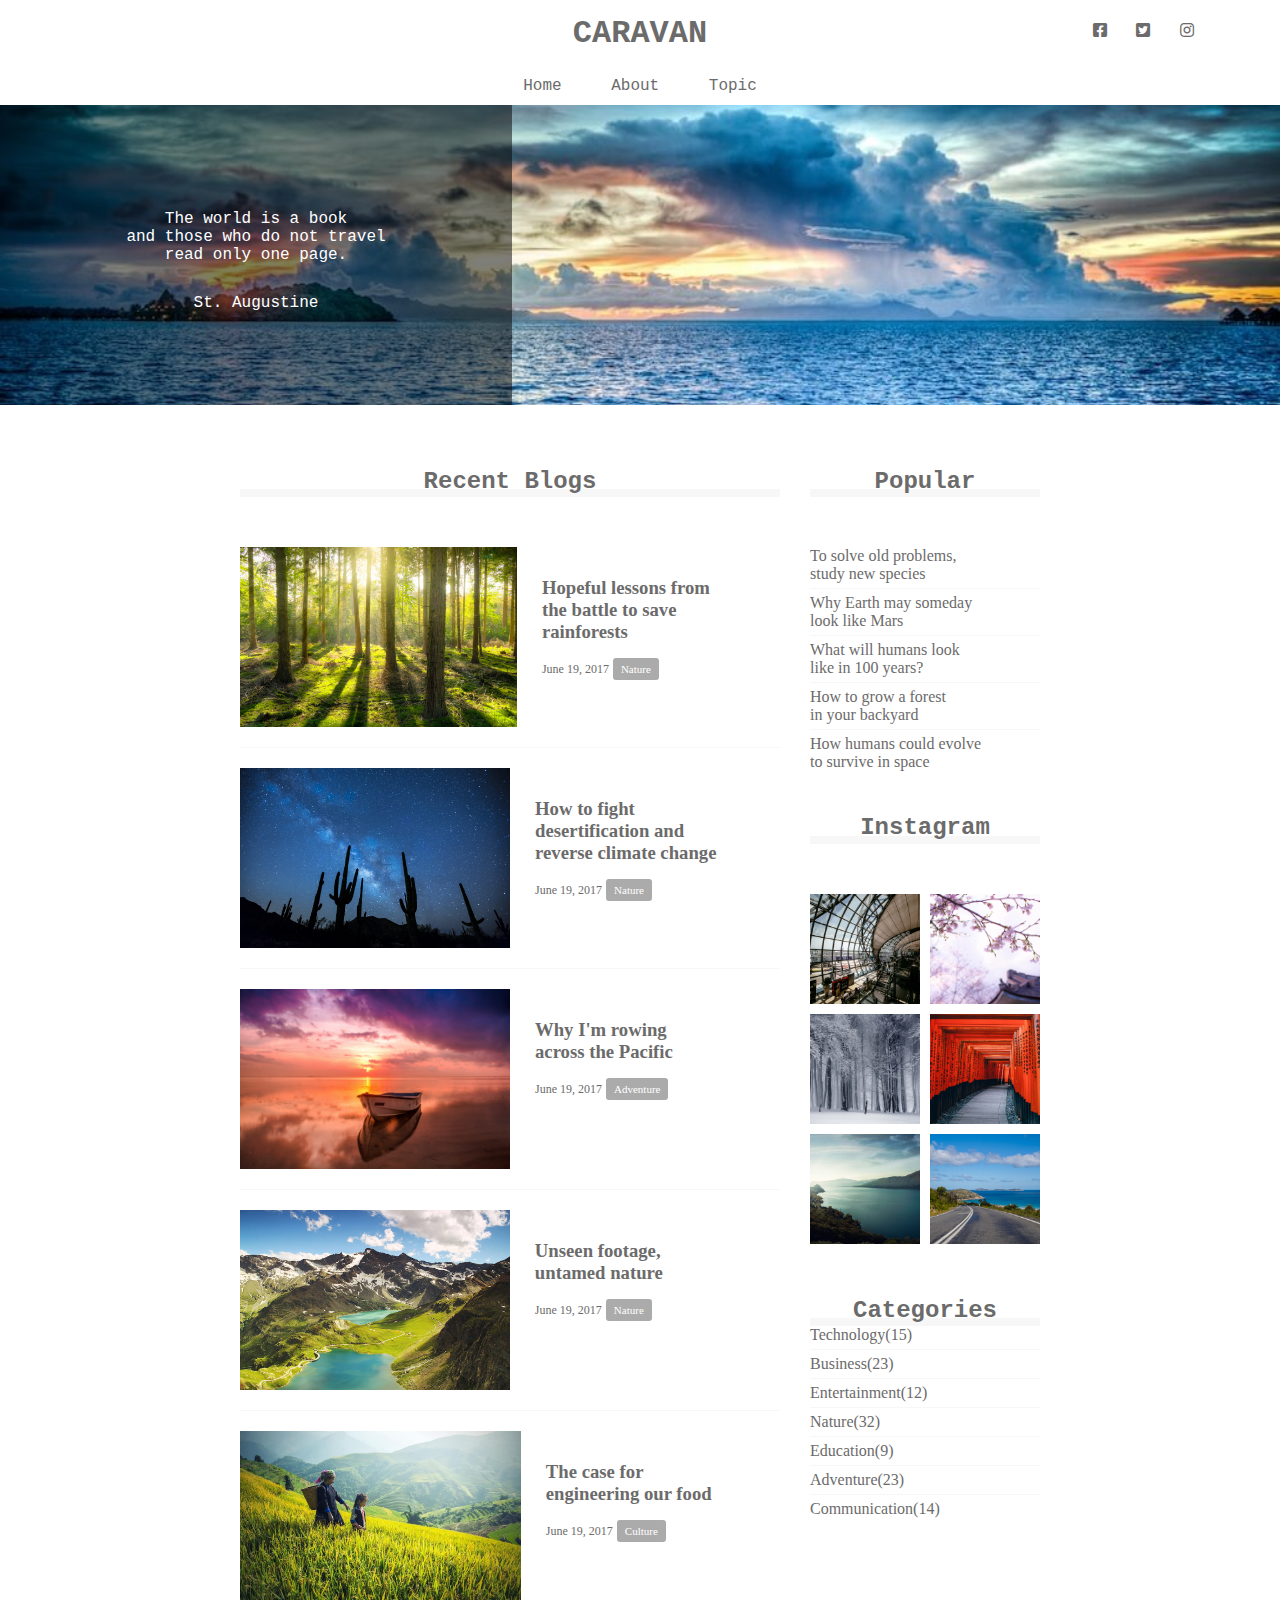
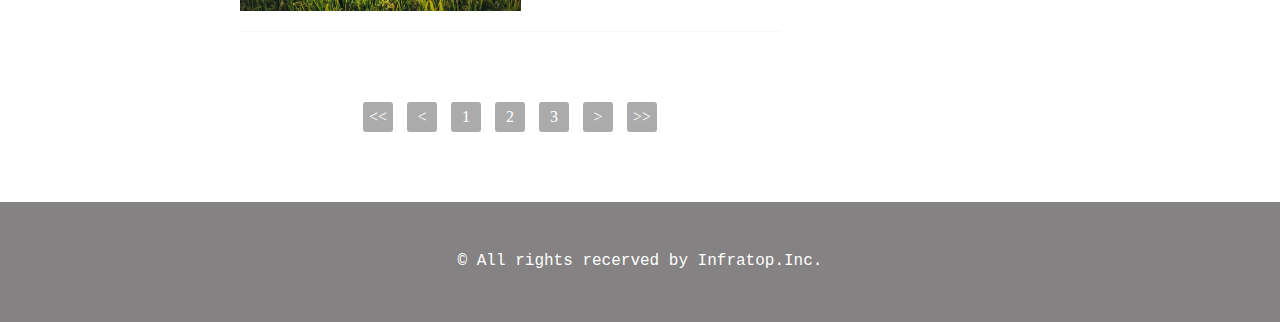
<file: index.html>
<!DOCTYPE html>
<html>
<head>
  <meta charset="UTF-8" />
  <meta class="viewport" content="width=device-width,initial-scale=1.0">
  <link rel="stylesheet" href="https://use.fontawesome.com/releases/v5.0.13/css/all.css">
  <link rel="stylesheet" href="style.css">
  <title>CARAVAN</title>
</head>
<body>
  <!-- header -->
  <header>
    <h1 class="headline">
      <a href="index.html">CARAVAN</a>
    </h1>
    <div class="social">
      <i class="fab fa-facebook-square"></i>
      <i class="fab fa-twitter-square"></i>
      <i class="fab fa-instagram"></i>
    </div>
  </header>
  <nav>
    <ul class="nav-list">
      <li class="nav-list-item">
        <a href="index.html">Home</a>
      </li>
      <li class="nav-list-item">About</li>
      <li class="nav-list-item">Topic</li>
    </ul>
  </nav>
  <!-- main-visual用のdiv -->
  <div class="main-visual">
    <div class="main-visual-content">
      <!-- pタグ（と文字）を追加 -->
      <p class="main-visual-text">
        The world is a book<br>
        and those who do not travel<br>
        read only one page.
      </p>
      <p class="main-visual-name">
        St. Augustine
      </p>
    </div>
  </div>
  <!-- main -->
  <main class="clearfix">
    <section class="blog">
      <h2 class="blog-headline">Recent Blogs</h2>
      <div class="blog-box">
      <div class="blog-item clearfix">
        <img class="blog-image" src="img/forest.jpg">
        <section class="blog-text">
          <h3 class="blog-text-headline">
            <a href="single.html">
              Hopeful lessons from<br>
              the battle to save<br>
              rainforests
            </a>
          </h3>
          <p class="blog-date">June 19, 2017</p>
          <span class="category">Nature</span>
        </section>
      </div>
       <div class="blog-item clearfix">
          <img class="blog-image" src="img/desert.jpg">
          <section class="blog-text">
            <h3 class="blog-text-headline">
              <a href="single.html">
                How to fight<br>
                desertification and<br>
                reverse climate change
              </a>
            </h3>
            <p class="blog-date">June 19, 2017</p>
            <span class="category">Nature</span>
          </section>
        </div>
         <div class="blog-item clearfix">
          <img class="blog-image" src="img/sunset.jpg">
          <section class="blog-text">
            <h3 class="blog-text-headline">
              <a href="single.html">
                Why I'm rowing<br>
                across the Pacific
              </a>
            </h3>
            <p class="blog-date">June 19, 2017</p>
            <span class="category">Adventure</span>
          </section>
        </div>
         <div class="blog-item clearfix">
          <img class="blog-image" src="img/italy.jpg">
          <section class="blog-text">
            <h3 class="blog-text-headline">
              <a href="single.html">
                Unseen footage,<br>
                untamed nature
              </a>
            </h3>
            <p class="blog-date">June 19, 2017</p>
            <span class="category">Nature</span>
          </section>
        </div>
         <div class="blog-item clearfix">
          <img class="blog-image" src="img/asia.jpg">
          <section class="blog-text">
            <h3 class="blog-text-headline">
              <a href="single.html">
                The case for<br>
                engineering our food
              </a>
            </h3>
            <p class="blog-date">June 19, 2017</p>
            <span class="category">Culture</span>
          </section>
        </div>
      </div>
      <div class="pagination">
        <p><<</p>
        <p><</p>
        <p>1</p>
        <p>2</p>
        <p>3</p>
        <p>></p>
        <p>>></p>
      </div>
    </section>
          <div class="sidebar">
            <section class="popular">
              <h2 class="sidebar-headline">Popular</h2>
              <div class="sidebar-contents">
                <p class="popular-text">To solve old problems,<br>study new species</p>
                <p class="popular-text">Why Earth may someday<br>look like Mars</p>
                <p class="popular-text">What will humans look<br>like in 100 years?</p>
                <p class="popular-text">How to grow a forest<br>in your backyard</p>
                <p class="popular-text">How humans could evolve<br>to survive in space</p>
              </div>
            </section>
            <section class="instagram">
              <h2 class="instagram-headline">Instagram</h2>
              <div class="sidebar-contents clearfix">
                <div class="instagram-box"></div>
                <div class="instagram-box"></div>
                <div class="instagram-box"></div>
                <div class="instagram-box"></div>
                <div class="instagram-box"></div>
                <div class="instagram-box"></div>
              </div>
            </section>
            <section class="categories">
              <h2 class="categories-headline">Categories</h2>
              <div class="categories-contents">
                <p class="categories-text">Technology(15)</p>
                <p class="categories-text">Business(23)</p>
                <p class="categories-text">Entertainment(12)</p>
                <p class="categories-text">Nature(32)</p>
                <p class="categories-text">Education(9)</p>
                <p class="categories-text">Adventure(23)</p>
                <p class="categories-text">Communication(14)</p>
        </div>
      </section>
    </div>
  </main>
  <!-- footer -->
  <footer>
    <p class="footer-text">© All rights recerved by Infratop.Inc.</p>
  </footer>
</body>
</html>
</file>
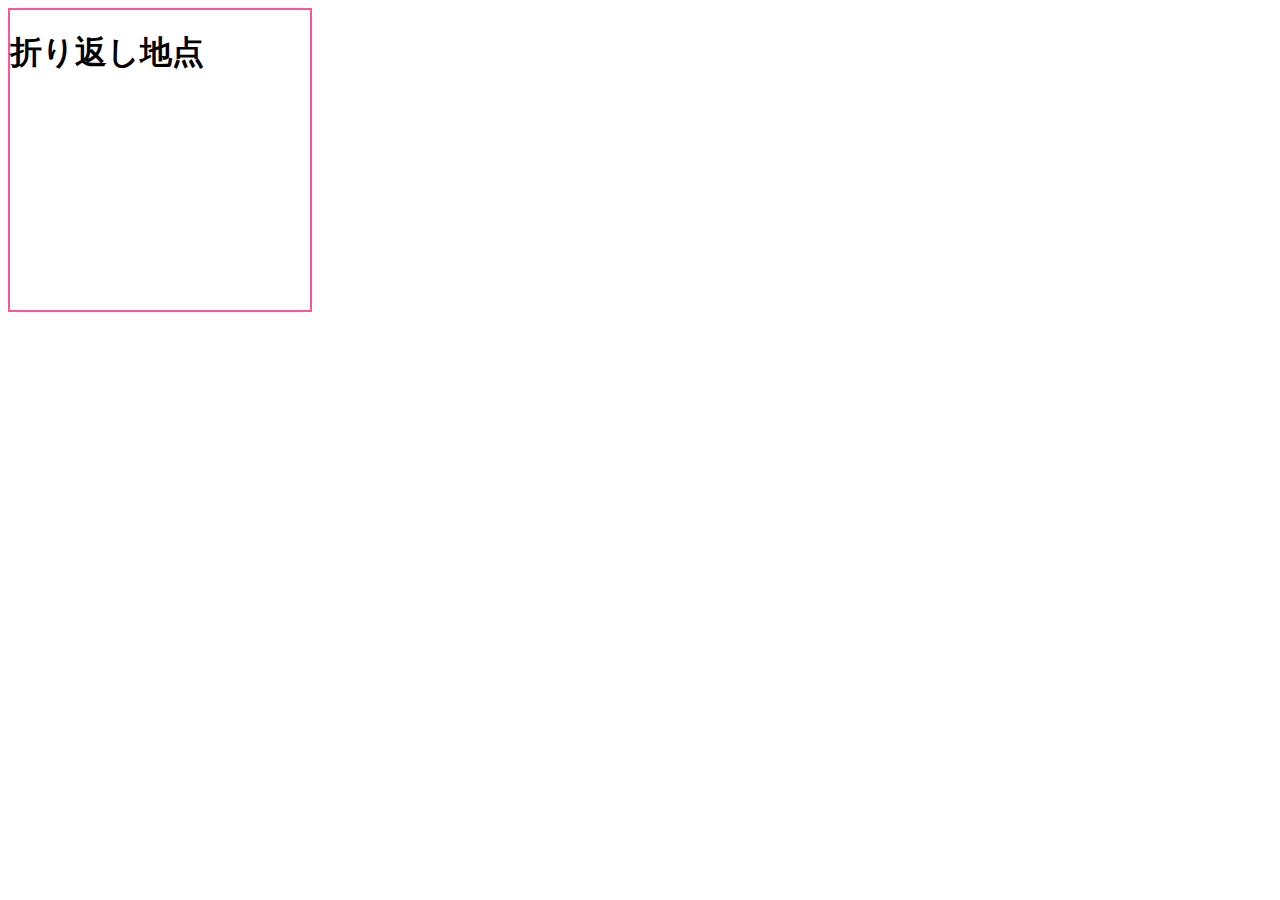
<file: 1-6kakunin.html>
<!DOCTYPE html>
<html>
<head>
  <meta charset="UTF-8">
  <!-- CSSファイルの読み込み -->
  <link rel="stylesheet" href="1-6kakunin.css">
  <title></title>
</head>
<body>
	<section>
		<h1>折り返し<span>地点</span></h1>
	</section>
</body>
</html>
</file>
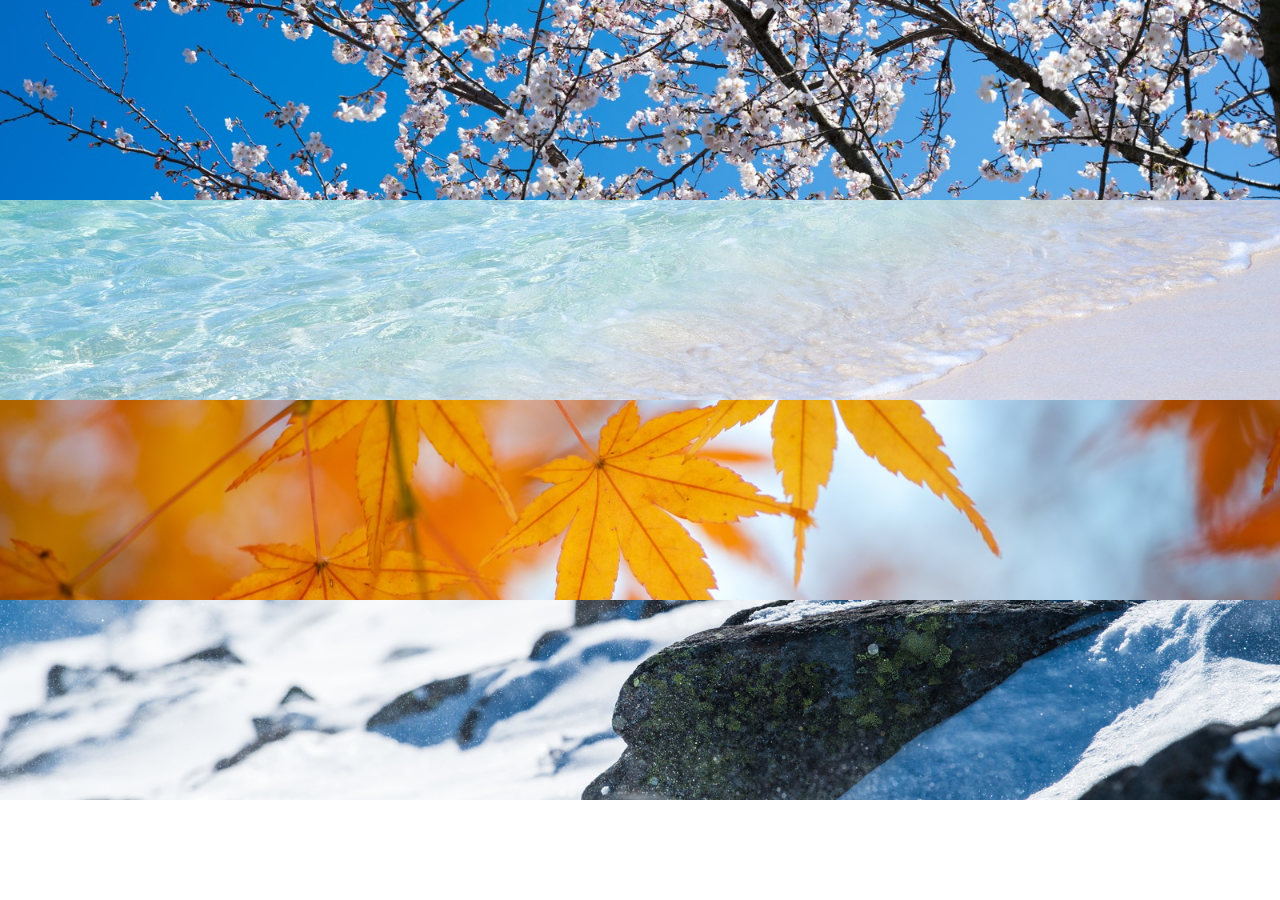
<file: chapter5_exercise.html>
<!DOCTYPE html>
<html lang="ja">
<html>
<head>
  <meta charset="UTF-8" />
  <link rel="stylesheet" href="chapter5_exercise.css">
  <title>chapter5_exercise</title>
</head>
<body>
	<div class="box1"></div>
	<div class="box2"></div>
	<div class="box3"></div>
	<div class="box4"></div>
</body>
</html>
</file>
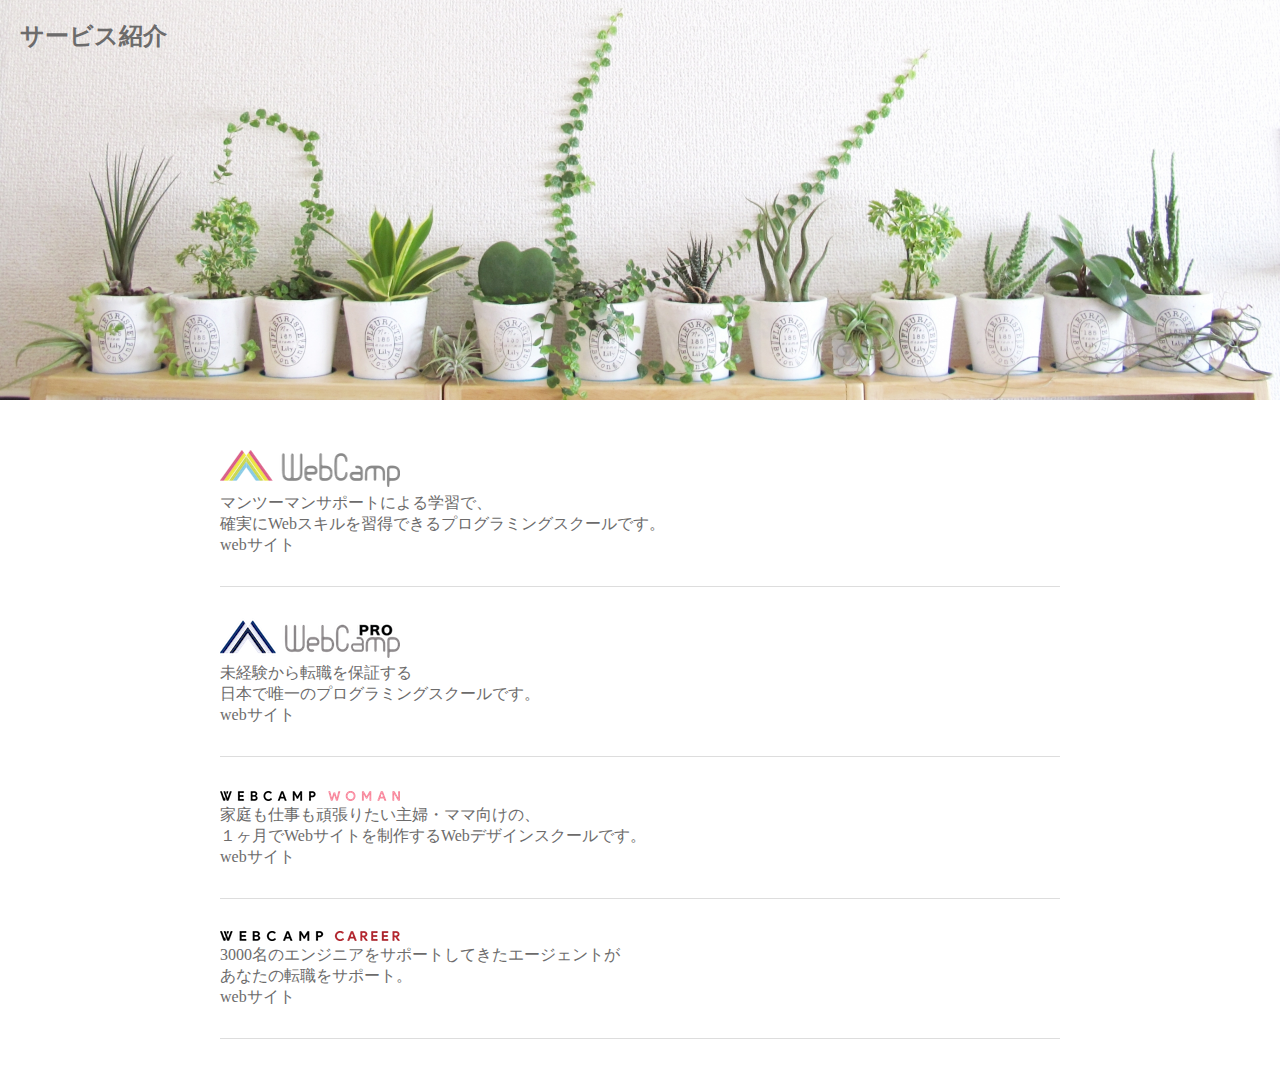
<file: chapter6_exercise.html>
<!DOCTYPE html>
<html>
<head>
  <meta charset="UTF-8" />
  <!-- CSSファイルの読み込み -->
  <link rel="stylesheet" href="chapter6_exercise.css">
  <title>chapter6_exercise</title>
</head>
<body>
	<section class="main-visual">
		<h1 class="headline">サービス紹介</h1>
	</section>
	<main>
		<section class="link1">
			<h2><img src="img/wc-logo.png"　alt="ロゴ"></h2>
			<p>マンツーマンサポートによる学習で、<br>
			確実にWebスキルを習得できるプログラミングスクールです。</p>
			<a href="https://web-camp.io/">webサイト</a>
		</section>
		<section class="link2">
			<h3><img src="img/wcp-logo.png"　alt="ロゴ"></h3>
			<p>未経験から転職を保証する<br>
			日本で唯一のプログラミングスクールです。</p>
			<a href="https://web-camp.io/pro/">webサイト</a>
		</section>
		<section class="link3">
			<h4><img src="img/wcw-logo.png"　alt="ロゴ"></h4>
			<p>家庭も仕事も頑張りたい主婦・ママ向けの、<br>
			１ヶ月でWebサイトを制作するWebデザインスクールです。</p>
			<a href="https://web-camp.io/woman/">webサイト</a>
		</section>
		<section class="link4">
			<h5><img src="img/wcc-logo.png"　alt="ロゴ"></h5>
			<p>3000名のエンジニアをサポートしてきたエージェントが<br>
			あなたの転職をサポート。</p>
			<a href="https://web-camp.io/career/">webサイト</a>
		</section>
	</main>
</body>
</html>
</file>
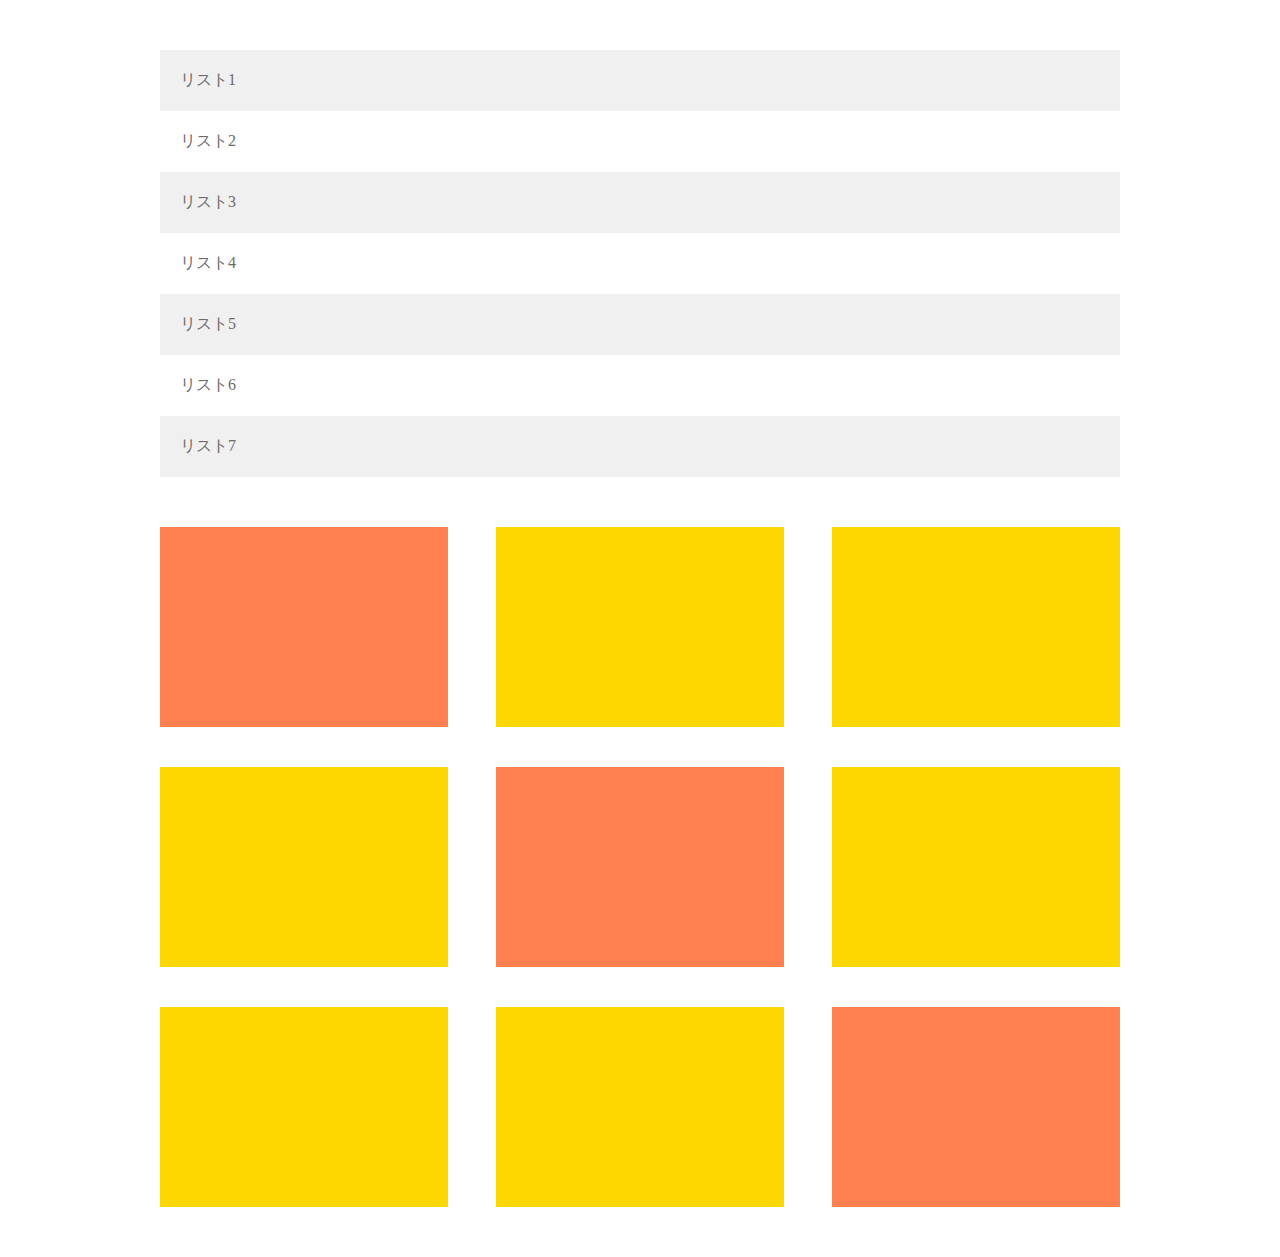
<file: chapter7_exercise.html>
<!DOCTYPE html>
<html lang="ja">
<html>
<head>
  <meta charset="UTF-8">
  <!-- CSSファイルの読み込み -->
  <link rel="stylesheet" href="chapter7_exercise.css">
  <title>chapter7_exercise</title>
</head>
<body>
	<main>
	<ul class="list">
		<li class="list-item">リスト1</li>
		<li class="list-item">リスト2</li>
		<li class="list-item">リスト3</li>
		<li class="list-item">リスト4</li>
		<li class="list-item">リスト5</li>
		<li class="list-item">リスト6</li>
		<li class="list-item">リスト7</li>
	</ul>
	<div class="clearfix">
		<div class="box"></div>
		<div class="box"></div>
		<div class="box"></div>
		<div class="box"></div>
		<div class="box"></div>
		<div class="box"></div>
		<div class="box"></div>
		<div class="box"></div>
		<div class="box"></div>
	</div>
</main>
</body>
</html>
</file>
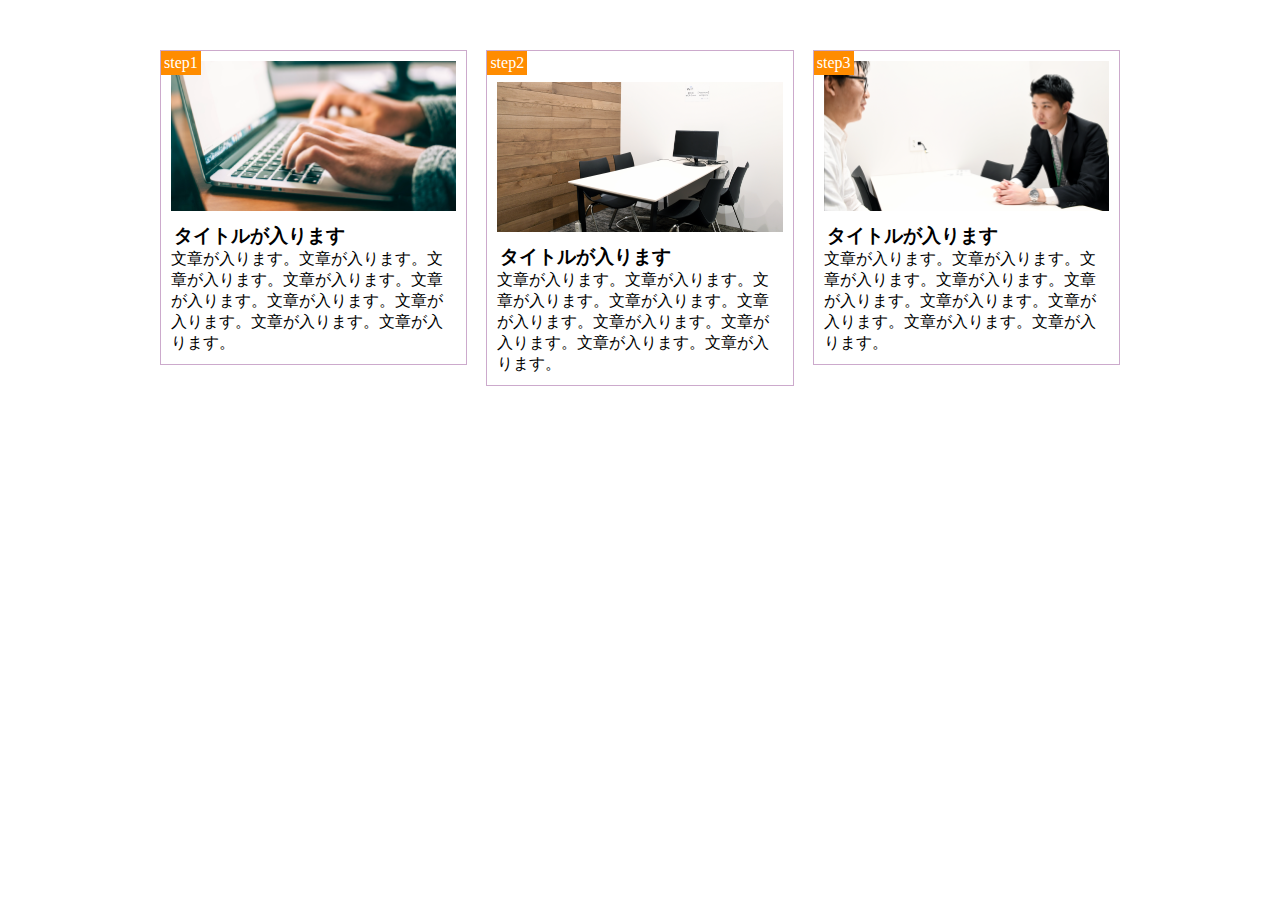
<file: chapter8_exercise.html>
<!DOCTYPE html>
<html lang="ja">
<head>
	<meta charset="UTF-8">
	<meta name="viewport" content="width=device-width, initial-scale=1">
	<link rel="stylesheet" href="chapter8_exercise.css">
	<title>chapter8_exercise</title>
</head>
<body>
	<main class="clearfix">
		<div class="box">
			<div class="flow-img1"></div>
			<span class="step-no">step1</span>
			<h3 class="title">タイトルが入ります</h3>
			<p class="text">文章が入ります。文章が入ります。文章が入ります。文章が入ります。文章が入ります。文章が入ります。文章が入ります。文章が入ります。文章が入ります。</p>
		</div>
		<div class="box">
　　　　　　　<div class="flow-img2"></div>
			<span class="step-no">step2</span>
			<h3 class="title">タイトルが入ります</h3>
			<p class="text">文章が入ります。文章が入ります。文章が入ります。文章が入ります。文章が入ります。文章が入ります。文章が入ります。文章が入ります。文章が入ります。</p>
		</div>
		<div class="box">
			<div class="flow-img3"></div>
			<span class="step-no">step3</span>
			<h3 class="title">タイトルが入ります</h3>
			<p class="text">文章が入ります。文章が入ります。文章が入ります。文章が入ります。文章が入ります。文章が入ります。文章が入ります。文章が入ります。文章が入ります。</p>
		</div>
	</main>
</body>
</html>
</file>
<file: style.css>
* {
  margin: 0;
  padding: 0;
  box-sizing: border-box;
  color: #6c6b6b
}
a {
  text-decoration: none;
}

.clearfix::after {
  content: "";
  display: block;
  clear: both;
}
header, nav, h2, .main-visual, footer {
  font-family: Chalkduster, "Bradley Hand", Courier, "Segoe Print", sans-serif;
}

header {
  position: relative;
  width: 90%;
  padding: 15px 0;
  margin: 0 auto;
  text-align: center;
}
header .headline{
  font-size: 32px;
}
.social {
  position: absolute;
  top: 22px;
  right: 22px;
}
.social i {
  display: inline-block;
  margin-left: 20px;
}
.nav-list {
  text-align: center;
  padding: 10px 0;
  margin: 0 auto;
}
.nav-list-item {
  list-style: none;
  display: inline-block;
  margin: 0 20px;
}

.main-visual {
  width: 100%; /* 横幅 */
  height: 300px; /* 高さ */
  background-image: url(img/mv.jpg);
  background-size: cover; /* 縦横比を維持したまま背景の表示領域を覆うように表示 */
  background-position: center; /* 背景画像を中央に配置 */
}
.main-visual-content{
  width: 40%; /* 横幅を指定 */
  height: 300px; /* 親の高さに揃える */
  background-color: rgba(0,0,0,0.5);
  text-align: center;
  padding-top: 105px;
}
.main-visual-text {
  color: #fff; /* 文字色を白に変更 */
}
.main-visual-name{
  margin-top: 30px; /* 上側の外側の余白 */
  color: #fff; /* 文字色を白に変更 */
}

main {
  width: 800px; /* 横幅 */
  margin: 0 auto;
  padding: 70px 0;
}
.blog {
  width: 540px;
  float: left; /* 要素を左揃えで並べる */
  margin-right: 30px;
}
.blog-headline {
  border-bottom: 8px solid #f7f7f7;
  text-align: center;
  line-height: 0.6;
}
.blog-box {
  padding-top: 50px;
}
.blog-item {
  padding-bottom: 20px;
  margin-bottom: 20px;
  border-bottom: 1px solid #f7f7f7;
}
.blog-image {
  float: left;
  height: 180px;
}
.blog-text-headline {
  padding-bottom: 15px;
}
.blog-text {
  float: left;
  padding: 30px 0 0 25px;
}
.blog-date {
  display: inline-block;
  font-size: 12px;
}
.category {
  display: inline-block;
  padding: 5px 8px;
  background-color: #acabab;
  border-radius: 3px;
  color: #fff;
  font-size: 11px;
}
.pagination {
  text-align: center;
  padding-top: 50px;
}
.pagination p {
  display: inline-block;
  width: 30px;
  height: 30px;
  color: #fff;
  background-color: #acabab;
  border-radius: 3px;
  margin: 0 5px;
  line-height: 30px;
}
.sidebar {
  width: 230px;
  float: left;
}
.sidebar-headline, .instagram-headline, .categories-headline {
  border-bottom: 8px solid #f7f7f7;
  text-align: center;
  line-height: 0.6;
}
.sidebar-contents {
  padding: 50px 0;
}
.popular-text, .categories-text {
  padding-bottom: 5px;
  border-bottom: 1px solid #f7f7f7;
  margin-bottom: 5px;
}
.popular-text:last-child, .categories-text:last-child {
  margin: 0;
  padding: 0;
  border: none;
}
.instagram-box {
  float: left;
  width: 110px;
  padding-top: 110px;
  background-size: cover;
  background-position: center;
}
.instagram-box:nth-child(odd) {
  margin: 0 10px 10px 0;
}
.instagram-box:nth-child(1) {
  background-image: url(img/airport.jpg);
}
.instagram-box:nth-child(2) {
  background-image: url(img/japan.jpg);
}
.instagram-box:nth-child(3) {
  background-image: url(img/snow.jpg);
}
.instagram-box:nth-child(4) {
  background-image: url(img/japan2.jpg);
}
.instagram-box:nth-child(5) {
  background-image: url(img/lake.jpg);
}
.instagram-box:nth-child(6) {
  background-image: url(img/road.jpg);
}
footer {
  width: 100%;
  height: 120px;
  text-align: center;
  padding: 50px 0;
  background-color: #848282;
}
.footer-text {
  color: #fff;
}
@media screen and (max-width:425px) {
  header {
    width: 100%;
  }
  .nav-list {
    width: 100%;
  }
  .nav-list-item {
    width: 100%;
  }
  .social {
    display: none;
  }
  .main-visual-content {
    width: 100%;
  }
  .main {
     width: 100%;
  }
  .blog {
     width: 100%;
     margin: 0;
  }
  .blog-box {
    padding-left: 2%;
    padding-right: 2%;
  }
  .blog-image {
    width: 49%;
  }
  .blog-text {
    width: 49%;
     padding-top: 5px;
  }
  .sidebar {
    width: 100%;
    padding-left: 3%;
    padding-right: 3%;
  }
  .instagram-box {
    width: 48%;
    padding-top: 48%;
  }
  .instagram-box:nth-child(odd) {
    margin-right: 4%;
  }
  .pagination {
    margin-bottom: 50px;
  }
}
</file>
<file: 1-6kakunin.css>
section {
	width: 300px;
	height: 300px;
	border: 2px solid #fa5893
}
span {
	font-color: #fa5893;
}
</file>
<file: chapter5_exercise.css>
* {
  margin: 0;
  padding: 0;
  box-sizing: border-box;
  color: #6c6b6b;
}
.box1 {
	height: 200px;
	background-image: url(img/box1.jpg);
	background-size: cover;
	background-position: center;
}
.box2 {
	height: 200px;
	background-image: url(img/box2.jpg);
	background-size: cover;
	background-position: center;
}
.box3 {
	height: 200px;
	background-image: url(img/box3.jpg);
	background-size: cover;
	background-position: center;
}
.box4 {
	height: 200px;
	background-image: url(img/box4.jpg);
	background-size: cover;
	background-position: center;
}
</file>
<file: chapter6_exercise.css>
* {
  margin: 0;
  padding: 0;
  box-sizing: border-box;
  color: #6c6b6b;
}
a {
  text-decoration: none;
}
.clearfix::after {
  content: "";
  display: block;
  clear: both;
}
.main-visual {
	width: 100%;
	height: 400px;
	background-image: url(img/exercise6.jpg);
    background-size: cover;
    background-position: bottom;
}
.headline {
	font-size: 24px;
	font-weight: 700;
	padding: 20px 0 0 20px;
}
main {
	width: 840px;
	margin: 50px auto;
}
.link1 {
	border-bottom: 1px solid #dddddd;
	padding-bottom: 30px;
	margin-bottom: 30px;
}
.link2 {
	border-bottom: 1px solid #dddddd;
	padding-bottom: 30px;
	margin-bottom: 30px;
}
.link3 {
	border-bottom: 1px solid #dddddd;
	padding-bottom: 30px;
	margin-bottom: 30px;
}
.link4 {
	border-bottom: 1px solid #dddddd;
	padding-bottom: 30px;
	margin-bottom: 30px;
}
</file>
<file: chapter7_exercise.css>
* {
  margin: 0;
  padding: 0;
  box-sizing: border-box;
  color: #6c6b6b;
}
.clearfix::after {
  content: "";
  display: block;
  clear: both;
}

main {
	width: 960px;
	margin: 50px auto;
}
.list {
	margin-bottom: 50px;
}

.list-item {
	padding: 20px;
	list-style: none;
}
.list-item:nth-child(odd) {
	background-color: #f0f0f0;
}
.box {
	float: left;
	width: 30%;
	height: 200px;
	margin-bottom: 40px;
	margin-right: 5%;
	background-color: #FFD700;
}
.box:first-child, .box:nth-child(5), .box:last-child {
	background-color: #FF7F50;
}
.box:nth-child(3n) {
	margin-right: 0;
}
.box:nth-last-child(-n+3){
  margin-bottom: 0;
}
</file>
<file: chapter8_exercise.css>
* {
  margin: 0;
  padding: 0;
  box-sizing: border-box;
}

.clearfix::after {
  content: "";
  display: block;
  clear: both;
}
main {
	width: 960px;
	margin: 50px auto;
}
.box {
	float: left;
	width: 32%;
	margin-right: 2%;
	padding: 10px;
	position: relative;
	border: 1px solid #cac;
}
.box:last-child {
  margin-right: 0;
}
.flow-img1 {
	height: 150px;
	background-image: url(img/flow01.png);
	background-size: cover;
	background-position: bottom;
}
.flow-img2 {
	height: 150px;
	background-image: url(img/flow02.png);
	background-size: cover;
	background-position: bottom;
}
.flow-img3 {
	height: 150px;
	background-image: url(img/flow03.png);
	background-size: cover;
	background-position: bottom;
}
.step-no {
	position: absolute;
	top: 0;
	left: 0;
	background-color: #ff8c00;
	color: #fff;
	padding: 3px;
}
.title {
	padding: 12px 0 0 3px;
}

@media screen and (max-width: 768px) {
	main {
		width: 100%;
		padding-left: 10px;
	}
	.box {
		float: none;
		width: 90%;
		margin-bottom: 20px;
	}
	.box:last-child {
		margin-bottom: 0;
	}
}
</file>
